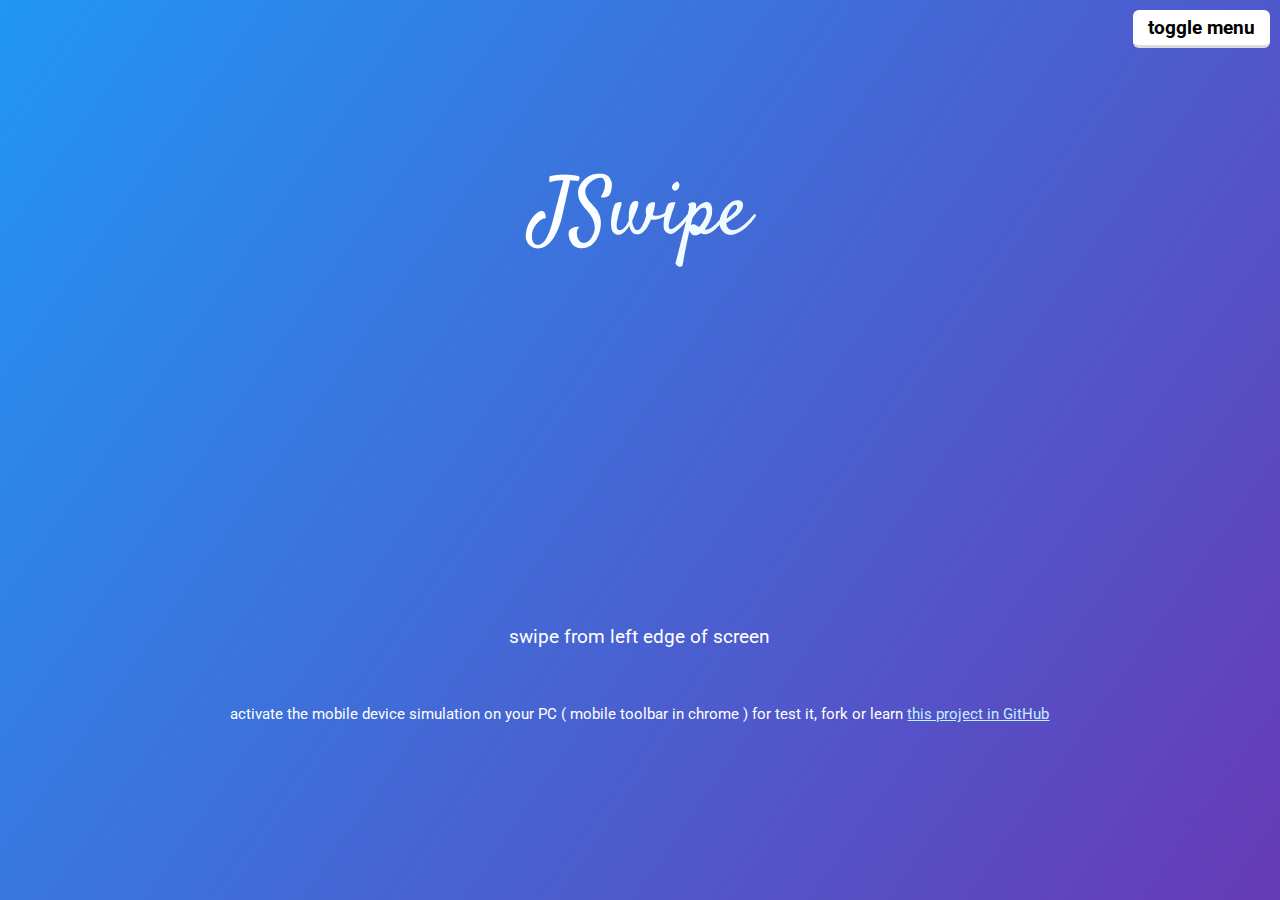
<file: index.html>
<!DOCTYPE html>
<html>
<head>
	<meta name="viewport" content="width=device-width, initial-scale=1.0, user-scalable=no">
	<meta charset="utf-8">
	<title>js swipe</title>
	<link rel="icon" href="https://raw.githubusercontent.com/eliseog/js-swipe/master/screenshots/js-swipe.png">
	<link rel="stylesheet" type="text/css" href="sources/extra.css">
	<link href="https://fonts.googleapis.com/icon?family=Material+Icons" rel="stylesheet">
	<link href="https://fonts.googleapis.com/css?family=Roboto" rel="stylesheet">
	<!--script type="text/javascript" src="https://eliseog.github.io/js-swipe/drawer.js"></script>
	<link rel="stylesheet" href="https://eliseog.github.io/js-swipe/drawer.css"-->
	<script type="text/javascript" src="drawer.min.js"></script>
	<link rel="stylesheet" href="drawer.min.css">
</head>
<body>
	<span class="__modal_drawer"></span> <!-- opacity background modal -->
	<div id="drawer_js"></div> <!-- drawer container -->
	<button id="mdrawer_trgger">toggle menu</button>
	<img src="sources/JSwipe.png">
	<h1>
		<small><small><small>
			swipe from left edge of screen
		</small></small></small>
		<br><br>
		<small><small><small><small>
			 activate the mobile device simulation on your PC ( mobile toolbar in chrome ) for test it, fork or learn <a href="https://github.com/e1016/JSwipe">this project in GitHub</a>
		</small></small></small></small>
	</h1>
</body>
</html>

<script type="text/javascript">

	// define a function, for test menu item function binding
	function share () {

		alert( 'You are sharing this wea china!' )

	}

	// define our header section
	let headerSection = {
		background: 'sources/bg.jpg',
		photo: 'sources/cobie-smulders.jpg',
		title: 'Cobie Smulders',
		subtitle: 'exam@mail.com',
	}

	// define our menu items
	let menuItems = [{
		icon: 'account_circle', // <- define material icon
		label: 'Mi perfil', // <- define label for item
		action: '/profile' // <- define URL
	},{
		icon: 'favorite',
		label: 'Favoritos',
		action: '/profile'
	},{
		icon: 'share',
		label: 'Compartir',
		action: share // <- define functrion that will be executed with click event
	},{
		separator: 'settings'
	},{
		icon: 'settings_applications',
		label: 'Ajustes',
		action: '/profile'
	}]

	document.addEventListener('DOMContentLoaded', function() { // <- wait for load DOM

		// initializing and setting our nav drawer
		Drawer.init({
			main: headerSection,
			menu: menuItems
		})

	})
</script>
</file>
<file: sources/extra.css>
* {
	margin: 0;
	padding: 0;
	box-sizing: border-box;
}
/* body temporal */

body, html {
	background: -webkit-linear-gradient(top left, #2196F3, #673AB7);
	background-color: #2196F3;
	box-sizing: border-box;
	height: 100%;
	margin: 0;
	padding: 0;
}

body {
	display: flex;
	flex-wrap: wrap;
	justify-content: center;
	align-items: center;
	font-family: 'Roboto', sans-serif;
}

#mdrawer_trgger {
	padding: 6px 15px;
	background: white;
	color: black;
	border: none;
	position: fixed;
	right: 10px;
	top: 10px;
	border-radius: 6px;
	cursor: pointer;
	font-size: 19px;
	font-weight: bold;
	font-family: 'Roboto';
	border-bottom: 3px solid gainsboro;
}
body >h1 {
	text-align: center;
	display: block;
	width: 96vw;
	color: white;
	font-weight: normal;
}

body >h1 a {
	color: #bff0ff;
}
</file>
<file: drawer.min.css>
#drawer_js {margin: 0;padding: 0;display: block;position: fixed;left: 0px;transform: translateX(-300px);top: 0;width: 280px;height: 100%;background-color: #FFF;z-index: 999;}.__modal_drawer {background-color: rgba(0, 0, 0, 0.5);position: fixed;left: 0;top: 0;width: 100%;height: 100%;z-index: 998;display: none;opacity: 0;}.__header {position: absolute;top: 0;left: 0;width: 100%;height: 170px;display: flex;flex-direction: column;justify-content: flex-end;background: lightblue;background-position: center;background-size: cover;}.__header::before {content: "";display: block;position: absolute;top: 55px;left: 0;height: 115px;width: 100%;background-color: black;z-index: 1;background: -webkit-linear-gradient(top, transparent 4%, #0000008c);background: -moz-linear-gradient(top, rgba(0,0,0,0) 0%, rgba(0,0,0,0.74) 100%);background: -webkit-linear-gradient(top, rgba(0,0,0,0) 0%,rgba(0,0,0,0.74) 100%);background: linear-gradient(to bottom, rgba(0,0,0,0) 0%,rgba(0,0,0,0.74) 100%);filter: progid:DXImageTransform.Microsoft.gradient( startColorstr='#00000000', endColorstr='#bd000000',GradientType=0 );}.__user_photo {display: block;width: 60px;margin-left: 30px;margin-bottom: 10px;z-index: 1;height: 60px;border-radius: 50%;background-position: center;background-size: cover;}.__main_title {display: block;color: white;margin-left: 30px;margin-bottom: 3px;z-index: 1;font-family: 'Roboto', sans-serif;font-size: 23px;}.__sub_title {display: block;color: white;margin-left: 30px;margin-bottom: 15px;z-index: 1;font-family: 'Roboto', sans-serif;font-size: 15px;opacity: 0.8;}.__sub_title:empty {display: none;}.__menu {position: absolute;top: 170px;width: 100%;height: calc(100vh - 170px);overflow-y: auto;overflow-x: hidden;}.__menu_items {padding: 0;padding-top: 20px;list-style: none;color: rgba(0, 0, 0, 0.8);margin: 0;font-family: 'Roboto', sans-serif;}.__menu_separator {margin: 10px 0;}.__menu_separator p {padding-left: 20px;padding-top: 10px;}.__menu_action {text-decoration: none;color: inherit;display: flex;padding: 11px 0 11px 18px;justify-content: flex-start;align-items: center;cursor: pointer;}.__menu_action * {cursor: pointer;}.__menu_action:hover {background-color: #E8E8E8;}.__menu_icon {color: inherit;margin-right: 25px;}.__menu_item_label {font-size: 19px;}
</file>
